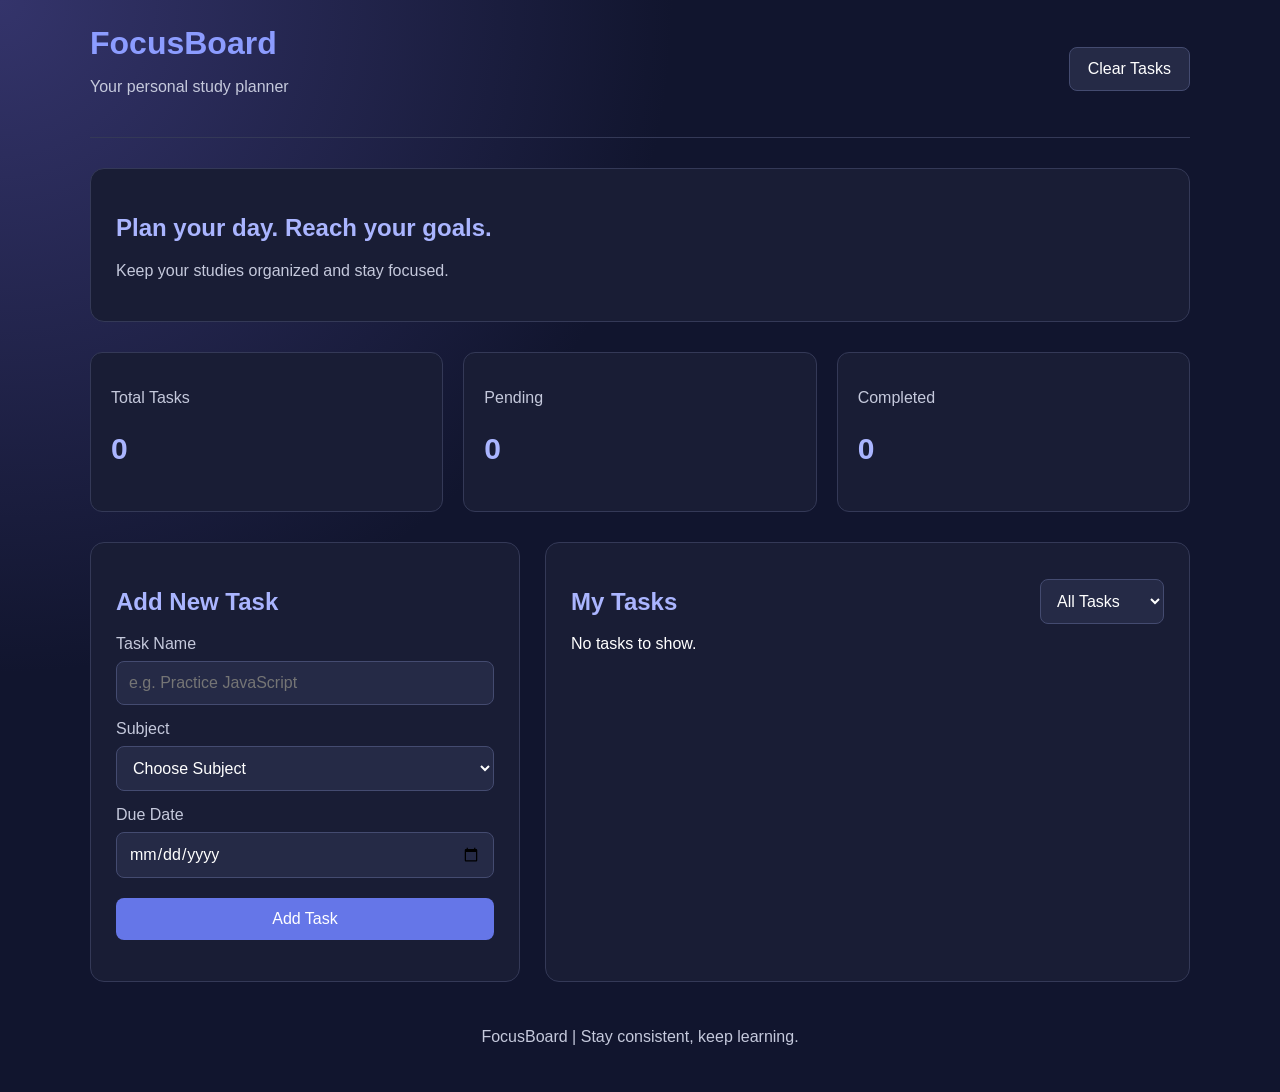
<file: FocusBoard/index.html>
<!DOCTYPE html>
<html lang="en">
<head>
    <meta charset="UTF-8">
    <meta name="viewport" content="width=device-width, initial-scale=1.0">
    <title>FocusBoard - Study Planner</title>
    <link rel="stylesheet" href="style.css">
</head>
<body>
    <div class="container">
        <header>
            <div>
                <h1>FocusBoard</h1>
                <p>Your personal study planner</p>
            </div>
            <button id="clearBtn" class="outline-btn">Clear Tasks</button>
        </header>

        <section class="welcome">
            <h2>Plan your day. Reach your goals.</h2>
            <p>Keep your studies organized and stay focused.</p>
        </section>

        <section class="stats">
            <div class="stat-card">
                <p>Total Tasks</p>
                <h2 id="totalTasks">0</h2>
            </div>
            <div class="stat-card">
                <p>Pending</p>
                <h2 id="pendingTasks">0</h2>
            </div>
            <div class="stat-card">
                <p>Completed</p>
                <h2 id="completedTasks">0</h2>
            </div>
        </section>

        <main>
            <section class="form-box">
                <h2>Add New Task</h2>
                <form id="taskForm">
                    <label for="taskName">Task Name</label>
                    <input type="text" id="taskName" placeholder="e.g. Practice JavaScript" required>

                    <label for="taskSubject">Subject</label>
                    <select id="taskSubject" required>
                        <option value="">Choose Subject</option>
                        <option>Programming</option>
                        <option>Database</option>
                        <option>Web Development</option>
                        <option>Mathematics</option>
                        <option>Other</option>
                    </select>

                    <label for="taskDate">Due Date</label>
                    <input type="date" id="taskDate" required>

                    <button type="submit">Add Task</button>
                    <p id="message"></p>
                </form>
            </section>

            <section class="task-box">
                <div class="task-heading">
                    <h2>My Tasks</h2>
                    <select id="taskFilter">
                        <option value="all">All Tasks</option>
                        <option value="pending">Pending</option>
                        <option value="completed">Completed</option>
                    </select>
                </div>
                <div id="taskList"></div>
            </section>
        </main>

        <footer>
            <p>FocusBoard | Stay consistent, keep learning.</p>
        </footer>
    </div>

    <script src="script.js"></script>
</body>
</html>
</file>
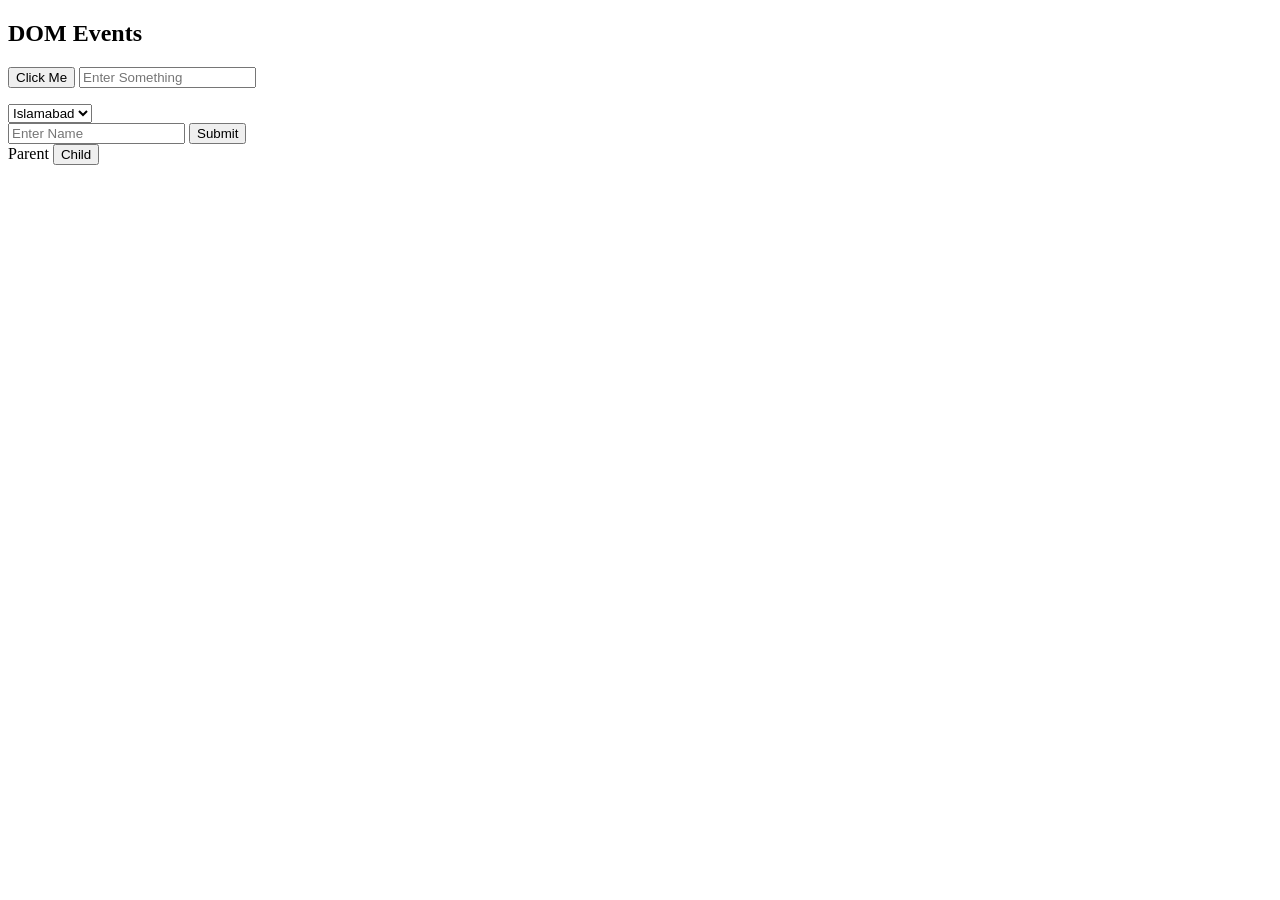
<file: Day 12/prac.html>
<!DOCTYPE html>
<html>
<head>
    <title>DOM Events</title>
</head>
<body>
    <h2>DOM Events</h2>
    <button id="myButton">Click Me</button>
    <input type="text" id="myInput" placeholder="Enter Something">
    <p id="message"></p>
    <select id="city">
        <option>Islamabad</option>
        <option>Lahore</option>
        <option>Karachi</option>
    </select>
    <form id="myForm">
        <input type="text" placeholder="Enter Name" required>
        <button type="submit">Submit</button>
    </form>
    <div id="parent">
        Parent
        <button id="child">Child</button>
    </div>
    <script>
        document.addEventListener("DOMContentLoaded", function() {
            console.log("HTML Loaded");
        });
        let button = document.getElementById("myButton");
        let input = document.getElementById("myInput");
        let message = document.getElementById("message");
        button.addEventListener("click", function() {
            message.innerHTML = "Button Clicked!";
        });
        button.addEventListener("dblclick", function() {
            alert("Double Clicked!");
        });
        button.addEventListener("mouseover", function() {
            button.style.backgroundColor = "blue";
        });
        button.addEventListener("mouseout", function() {
            button.style.backgroundColor = "white";
        });
        document.addEventListener("keydown", function() {
            console.log("Key Pressed");
        });
        document.addEventListener("keyup", function() {
            console.log("Key Released");
        });
        input.addEventListener("input", function(event) {
            message.innerHTML = event.target.value;
        });
        let city = document.getElementById("city");
        city.addEventListener("change", function() {
            console.log(city.value);
        });
        input.addEventListener("focus", function() {
            console.log("Input Selected");
        });
        input.addEventListener("blur", function() {
            console.log("Input Unselected");
        });
        function showAlert() {
            alert("Hello");
        }
        button.addEventListener("click", showAlert);
        button.removeEventListener("click", showAlert);
        button.addEventListener("click", function(event) {
            console.log(event);
            console.log(event.target);
            console.log(event.type);
        });
        let form = document.getElementById("myForm");
        form.addEventListener("submit", function(event) {
            event.preventDefault();
            alert("Form Submitted");
        });
        let parent = document.getElementById("parent");
        let child = document.getElementById("child");
        parent.addEventListener("click", function() {
            alert("Parent Clicked");
        });
        child.addEventListener("click", function(event) {
            event.stopPropagation();
            alert("Child Clicked");
        });
    </script>
</body>
</html>
</file>
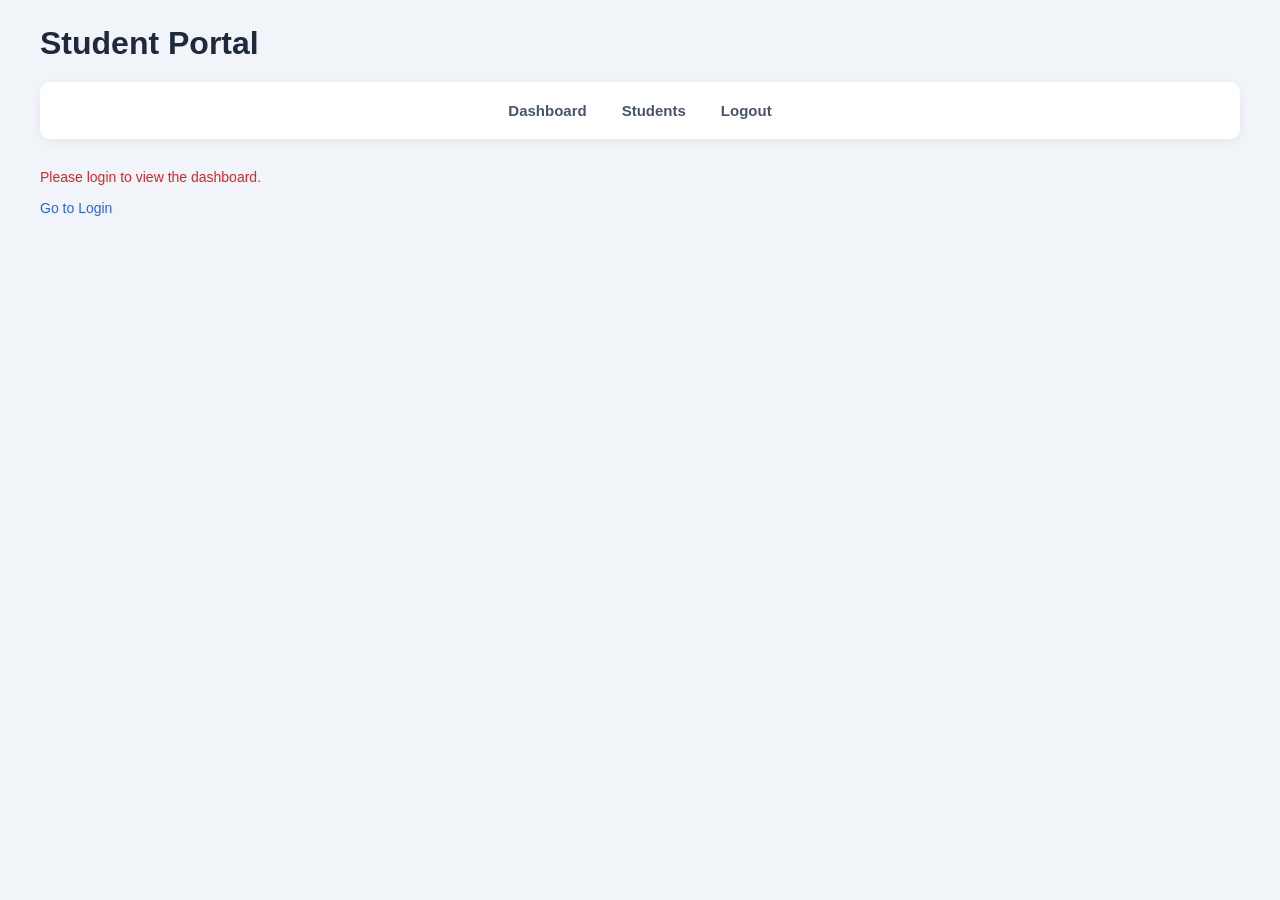
<file: Student-Portal/dashboard.html>
<!DOCTYPE html>
<html lang="en">
<head>
    <meta charset="UTF-8">
    <meta name="viewport" content="width=device-width, initial-scale=1.0">
    <title>Student Portal - Dashboard</title>
    <link rel="stylesheet" href="style.css">
</head>
<body>
    <div class="dashboard">
        <h1>Student Portal</h1>
        <nav>
            <a href="dashboard.html">Dashboard</a>
            <a href="students.html">Students</a>
            <a href="login.html" id="logout">Logout</a>
        </nav>
        <div class="container" id="dashboardContent">
            <h2>Welcome, <span id="username">Student</span></h2>
            <p>Manage your student records from here.</p>
            <h3>Total Students</h3>
            <h2 id="totalStudents">0</h2>
            <p>Student Names: <span id="studentNames"></span></p>
            <p>Recent Students: <span id="recentStudents"></span></p>
            <p id="recordsStatus"></p>
            <a href="students.html"><button type="button">Manage Students</button></a>
        </div>
        <p id="dashboardMessage"></p>
        <p><a href="login.html" id="dashboardLoginLink" hidden>Go to Login</a></p>
    </div>
    <script src="script.js"></script>
</body>
</html>
</file>
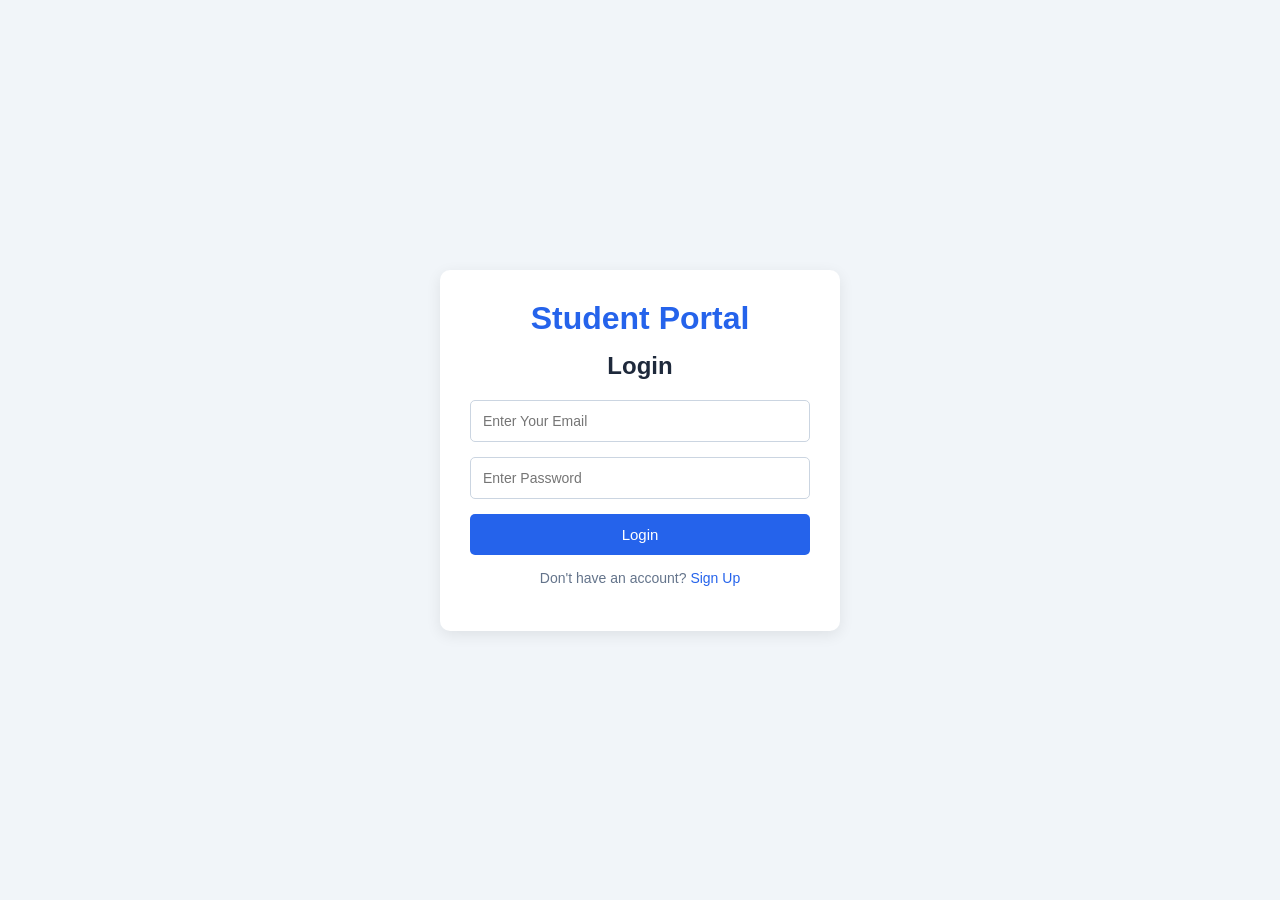
<file: Student-Portal/login.html>
<!DOCTYPE html>
<html lang="en">
<head>
    <meta charset="UTF-8">
    <meta name="viewport" content="width=device-width, initial-scale=1.0">
    <title>Student Portal - Login</title>
    <link rel="stylesheet" href="style.css">
</head>
<body>
    <div class="container">
        <h1>Student Portal</h1>
        <h2>Login</h2>
        <form id="loginForm">
            <input type="email" id="loginEmail" placeholder="Enter Your Email" required>
            <input type="password" id="loginPassword" placeholder="Enter Password" required>
            <button type="submit">Login</button>
        </form>
        <p>Don't have an account? <a href="signup.html">Sign Up</a></p>
        <p id="message"></p>
        <p><a href="dashboard.html" id="dashboardLink" hidden>Continue to Dashboard</a></p>
    </div>
    <script src="script.js"></script>
</body>
</html>
</file>
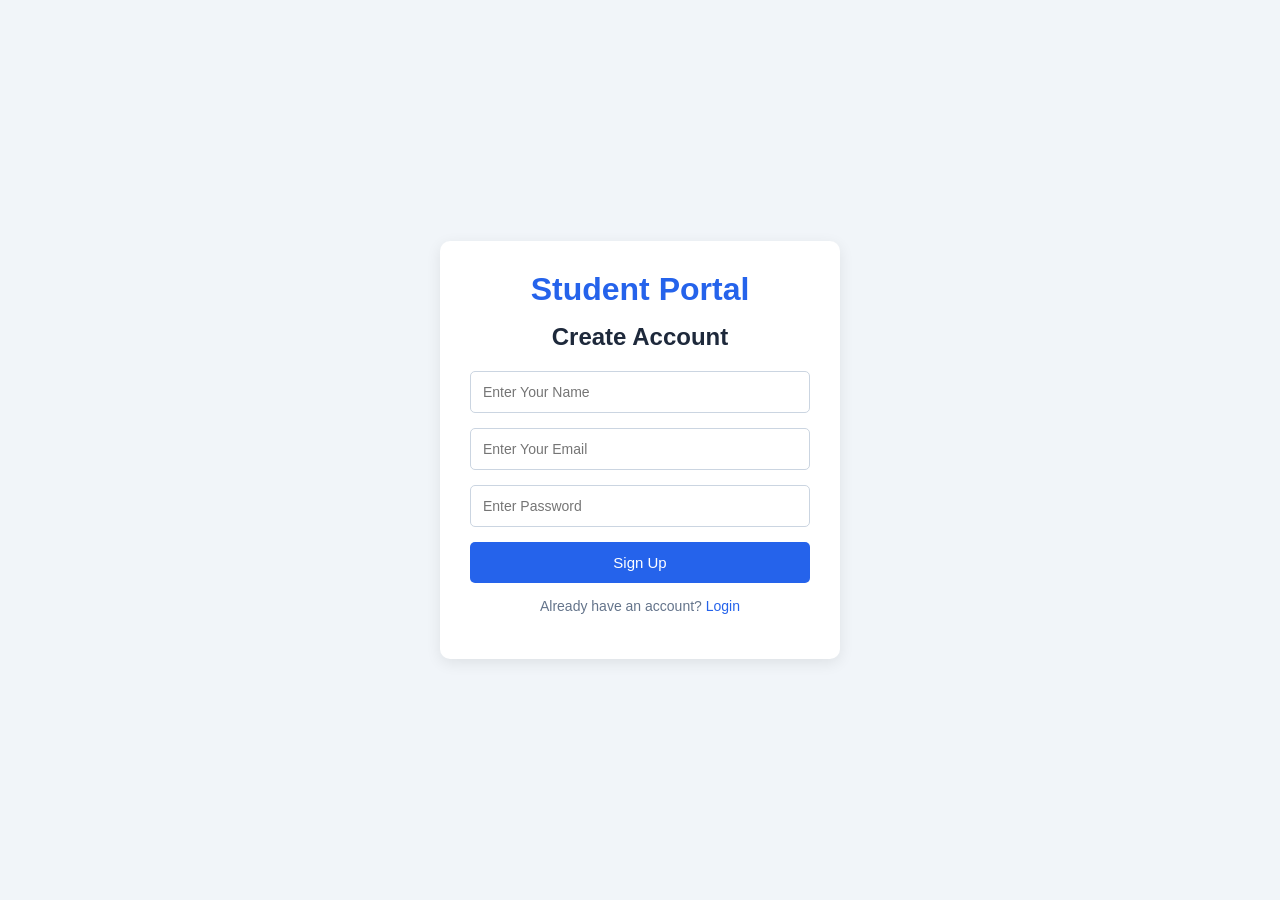
<file: Student-Portal/signup.html>
<!DOCTYPE html>
<html lang="en">
<head>
    <meta charset="UTF-8">
    <meta name="viewport" content="width=device-width, initial-scale=1.0">
    <title>Student Portal - Signup</title>
    <link rel="stylesheet" href="style.css">
</head>
<body>
    <div class="container">
        <h1>Student Portal</h1>
        <h2>Create Account</h2>
        <form id="signupForm">
            <input type="text" id="name" placeholder="Enter Your Name" required>
            <input type="email" id="email" placeholder="Enter Your Email" required>
            <input type="password" id="password" placeholder="Enter Password" required>
            <button type="submit">Sign Up</button>
        </form>
        <p>Already have an account? <a href="login.html">Login</a></p>
        <p id="message"></p>
    </div>
    <script src="script.js"></script>
</body>
</html>
</file>
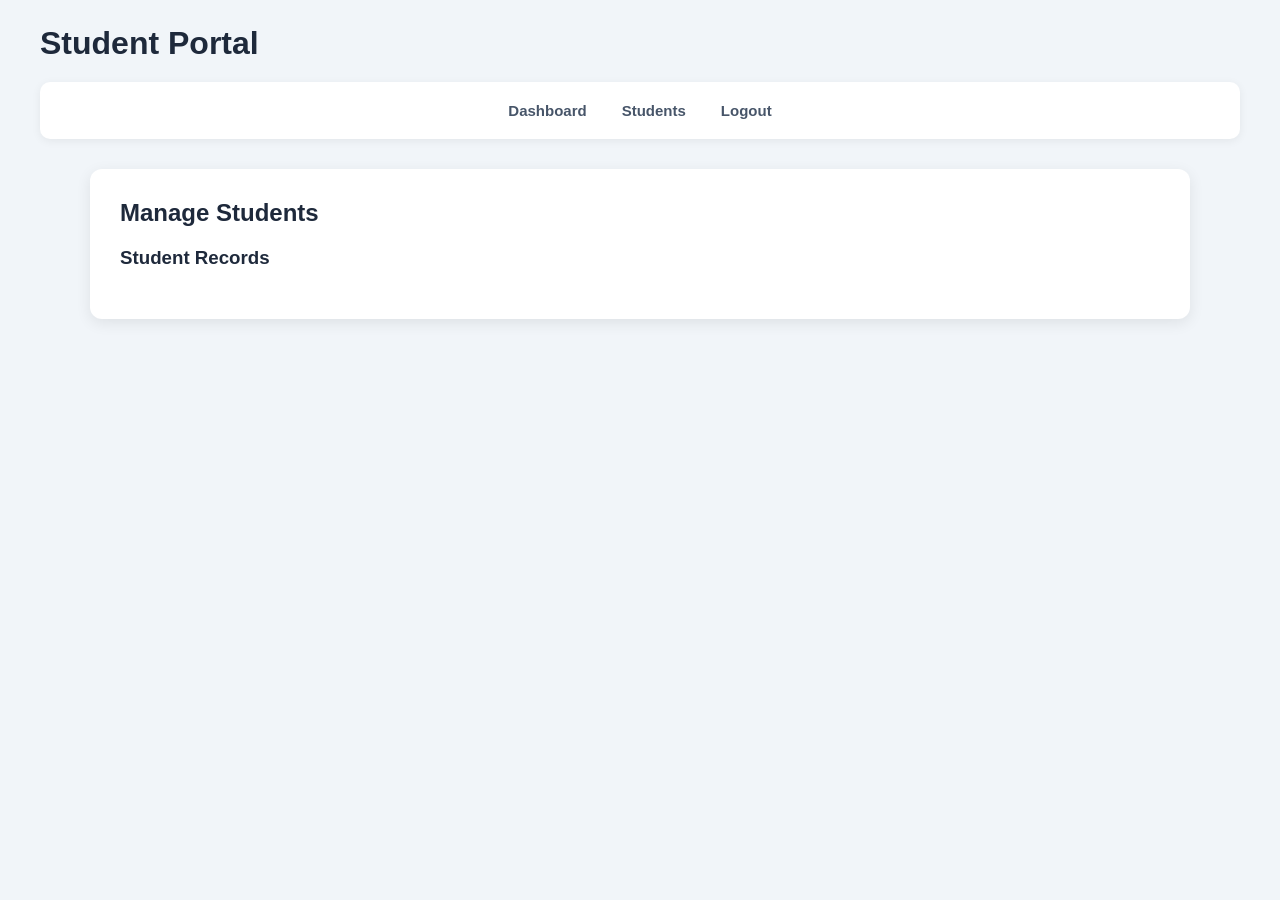
<file: Student-Portal/students.html>
<!DOCTYPE html>
<html>
<head>
    <title>Student Portal - Students</title>
    <link rel="stylesheet" href="style.css">
</head>
<body>
    <div class="dashboard">
        <h1>Student Portal</h1>
        <nav>
            <a href="dashboard.html">Dashboard</a>
            <a href="students.html">Students</a>
            <a href="login.html" id="logout">Logout</a>
        </nav>
        <div class="container">
            <h2>Manage Students</h2>
            <form id="studentForm">
                <input type="text" id="studentName" placeholder="Student Name" required>
                <input type="email" id="studentEmail" placeholder="Student Email" required>
                <input type="text" id="studentCourse" placeholder="Student Course" required>
                <button type="submit">Add Student</button>
            </form>
            <input type="text" id="search" placeholder="Search Students">
            <h3>Student Records</h3>
            <div id="studentList"></div>
        </div>
    </div>
    <script src="script.js"></script>
</body>
</html>
</file>
<file: FocusBoard/style.css>
* {
    box-sizing: border-box;
}

body {
    margin: 0;
    min-height: 100vh;
    font-family: Arial, sans-serif;
    color: white;
    background:
        radial-gradient(circle at top left, #34346b, transparent 40%),
        #11152e;
}

.container {
    width: 90%;
    max-width: 1100px;
    margin: auto;
}

header {
    display: flex;
    justify-content: space-between;
    align-items: center;
    padding: 25px 0;
    border-bottom: 1px solid #343957;
}

h1 {
    color: #8c9cff;
    margin: 0;
}

header p,
.welcome p,
footer p {
    color: #c5c9dc;
}

button,
select,
input {
    font: inherit;
}

button {
    padding: 12px 18px;
    border: none;
    border-radius: 8px;
    background: #6576e8;
    color: white;
    cursor: pointer;
}

button:hover {
    background: #8290ff;
}

.outline-btn {
    background: #252a46;
    border: 1px solid #444b70;
}

.welcome {
    margin: 30px 0;
    padding: 25px;
    background: #191d35;
    border: 1px solid #343957;
    border-radius: 14px;
}

.welcome h2 {
    color: #aab5ff;
}

.stats {
    display: flex;
    gap: 20px;
    margin-bottom: 30px;
}

.stat-card {
    flex: 1;
    padding: 20px;
    background: #191d35;
    border: 1px solid #343957;
    border-radius: 12px;
}

.stat-card p {
    color: #c5c9dc;
}

.stat-card h2 {
    color: #aab5ff;
    font-size: 30px;
}

main {
    display: grid;
    grid-template-columns: 1fr 1.5fr;
    gap: 25px;
}

.form-box,
.task-box {
    padding: 25px;
    background: #191d35;
    border: 1px solid #343957;
    border-radius: 14px;
}

h2 {
    color: #aab5ff;
}

label {
    display: block;
    margin: 15px 0 8px;
    color: #c5c9dc;
}

input,
select {
    width: 100%;
    padding: 12px;
    color: white;
    background: #252a46;
    border: 1px solid #444b70;
    border-radius: 8px;
}

input:focus,
select:focus {
    outline: 1px solid #8290ff;
}

form button {
    width: 100%;
    margin-top: 20px;
}

#message {
    color: #a9d8b5;
}

.task-heading {
    display: flex;
    justify-content: space-between;
    align-items: center;
    gap: 15px;
}

.task-heading select {
    width: auto;
}

.task {
    margin-top: 15px;
    padding: 16px;
    background: #252a46;
    border: 1px solid #444b70;
    border-radius: 10px;
}

.task h3 {
    margin: 0 0 10px;
    color: #aab5ff;
}

.task p {
    margin: 7px 0;
    color: #c5c9dc;
}

.task-buttons {
    display: flex;
    gap: 10px;
    margin-top: 12px;
}

.task-buttons button {
    padding: 9px 12px;
}

.delete-btn {
    background: #9b465a;
}

.completed {
    opacity: 0.65;
}

.completed h3 {
    text-decoration: line-through;
}

footer {
    text-align: center;
    padding: 30px 0;
}

@media (max-width: 750px) {
    main {
        grid-template-columns: 1fr;
    }

    .stats {
        flex-direction: column;
    }

    header {
        gap: 15px;
    }
}

@media (max-width: 450px) {
    .container {
        width: 94%;
    }

    .task-heading {
        align-items: flex-start;
        flex-direction: column;
    }

    .task-heading select {
        width: 100%;
    }
}
</file>
<file: Student-Portal/style.css>
* { margin: 0; padding: 0; box-sizing: border-box; }
body { font-family: Arial, sans-serif; background: #f1f5f9; color: #333; min-height: 100vh; }
body:has(.container):not(:has(.dashboard)) { display: flex; justify-content: center; align-items: center; }
.container { background: white; width: 400px; padding: 30px; margin: 30px auto; border-radius: 10px; box-shadow: 0 4px 15px #00000015; text-align: center; }
h1 { color: #2563eb; margin-bottom: 15px; }
h2 { margin-bottom: 20px; color: #1e293b; }
h3 { margin: 20px 0 10px; }
input { width: 100%; padding: 12px; margin-bottom: 15px; border: 1px solid #cbd5e1; border-radius: 5px; font-size: 14px; }
input:focus { outline: none; border-color: #2563eb; }
button { width: 100%; padding: 12px; background: #2563eb; color: white; border: none; border-radius: 5px; cursor: pointer; font-size: 15px; }
button:hover { background: #1d4ed8; }
a { color: #2563eb; text-decoration: none; }
a:hover { text-decoration: underline; }
p { margin-top: 15px; color: #64748b; font-size: 14px; }
.dashboard { width: 100%; min-height: 100vh; padding: 25px 40px; }
.dashboard h1 { text-align: left; margin-bottom: 20px; color: #1e293b; }
.dashboard nav { background: white; padding: 20px 25px; margin: 20px 0 30px; display: flex; justify-content: center; align-items: center; gap: 35px; border-radius: 10px; box-shadow: 0 2px 10px #00000010; }
.dashboard nav a { color: #475569; font-weight: bold; font-size: 15px; }
.dashboard nav a:hover { color: #2563eb; text-decoration: none; }
.dashboard .container { width: 100%; max-width: 1100px; margin: 25px auto; padding: 30px; text-align: left; border-radius: 12px; }
.dashboard .container h2 { color: #1e293b; }
.dashboard h3 { color: #1e293b; }
#studentForm { margin-top: 20px; }
#studentForm input { background: #f8fafc; }
#studentForm button { margin-bottom: 15px; }
#studentList { margin-top: 20px; }
#studentList div { background: #f8fafc; padding: 20px; margin-bottom: 15px; border: 1px solid #e2e8f0; border-radius: 8px; }
#studentList div.selected { border: 2px solid #2563eb; }
#studentList p { margin: 8px 0; color: #475569; }
#studentList input { margin-top: 12px; background: white; }
#studentList button { width: auto; padding: 9px 20px; margin: 12px 8px 0 0; }
#search { margin-top: 15px; }
#message, #accessMessage, #dashboardMessage { color: #dc2626; }
@media (max-width: 600px) {
    .container { width: 90%; padding: 20px; }
    .dashboard { padding: 15px; }
    .dashboard nav { flex-wrap: wrap; gap: 18px; padding: 15px; }
    .dashboard nav a { font-size: 13px; }
    .dashboard .container { padding: 20px; }
}
</file>
